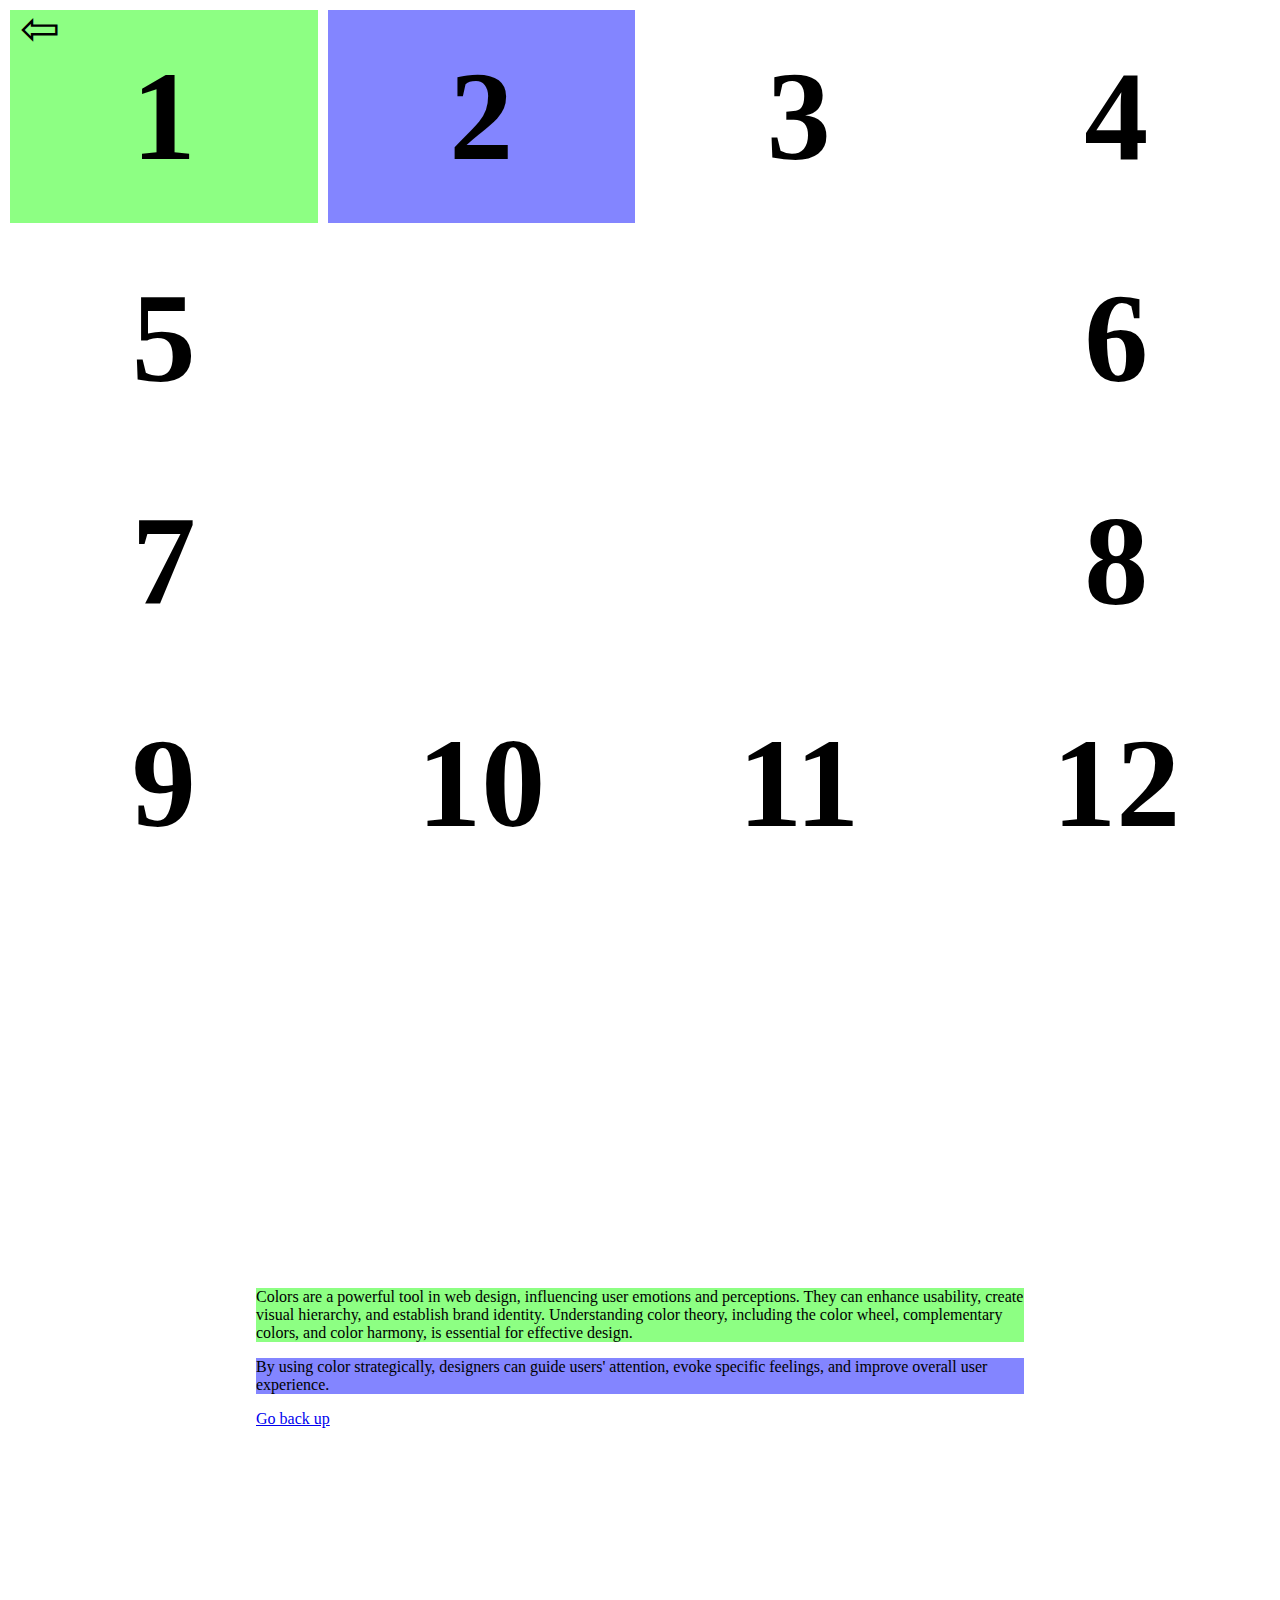
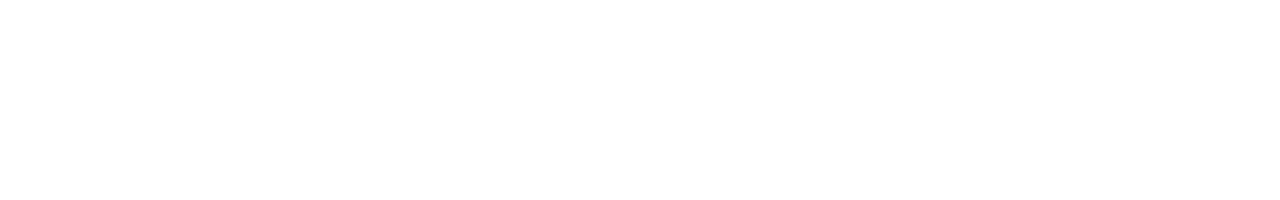
<file: colors.html>
<!DOCTYPE html>
<html lang="en">
<head>
  <meta charset="UTF-8">
  <meta name="viewport" content="width=device-width, initial-scale=1.0">
  <title>Colors</title>
  <link rel="stylesheet" href="style-colors.css">
</head>
<body>
  <nav>
    <a href="index.html">
      ⇦
    </a>
  </nav>
  <section class="circle">
    <a href="#overview" class="link a">1</a>
    <a href="#" class="link b">2</a>
    <a href="#" class="link c">3</a>
    <a href="#" class="link d">4</a>
    <a href="#" class="link e">5</a>
    <div></div>
    <div></div>
    <a href="#" class="link g">6</a>
    <a href="#" class="link h">7</a>
    <div></div>
    <div></div>
    <a href="#" class="link k">8</a>
    <a href="#" class="link l">9</a>
    <a href="#" class="link m">10</a>
    <a href="#" class="link n">11</a>
    <a href="#" class="link o">12</a>
  </section>
  <section class="overview" id="overview">
    <div class="container">
      <p class="text a">
        Colors are a powerful tool in web design, influencing user emotions and perceptions. They can enhance usability, create visual hierarchy, and establish brand identity. Understanding color theory, including the color wheel, complementary colors, and color harmony, is essential for effective design.
      </p>
      <p class="text b">
        By using color strategically, designers can guide users' attention, evoke specific feelings, and improve overall user experience.
      </p>
      <a href="#">Go back up</a>
    </div>
  </section>
</body>
</html>
</file>
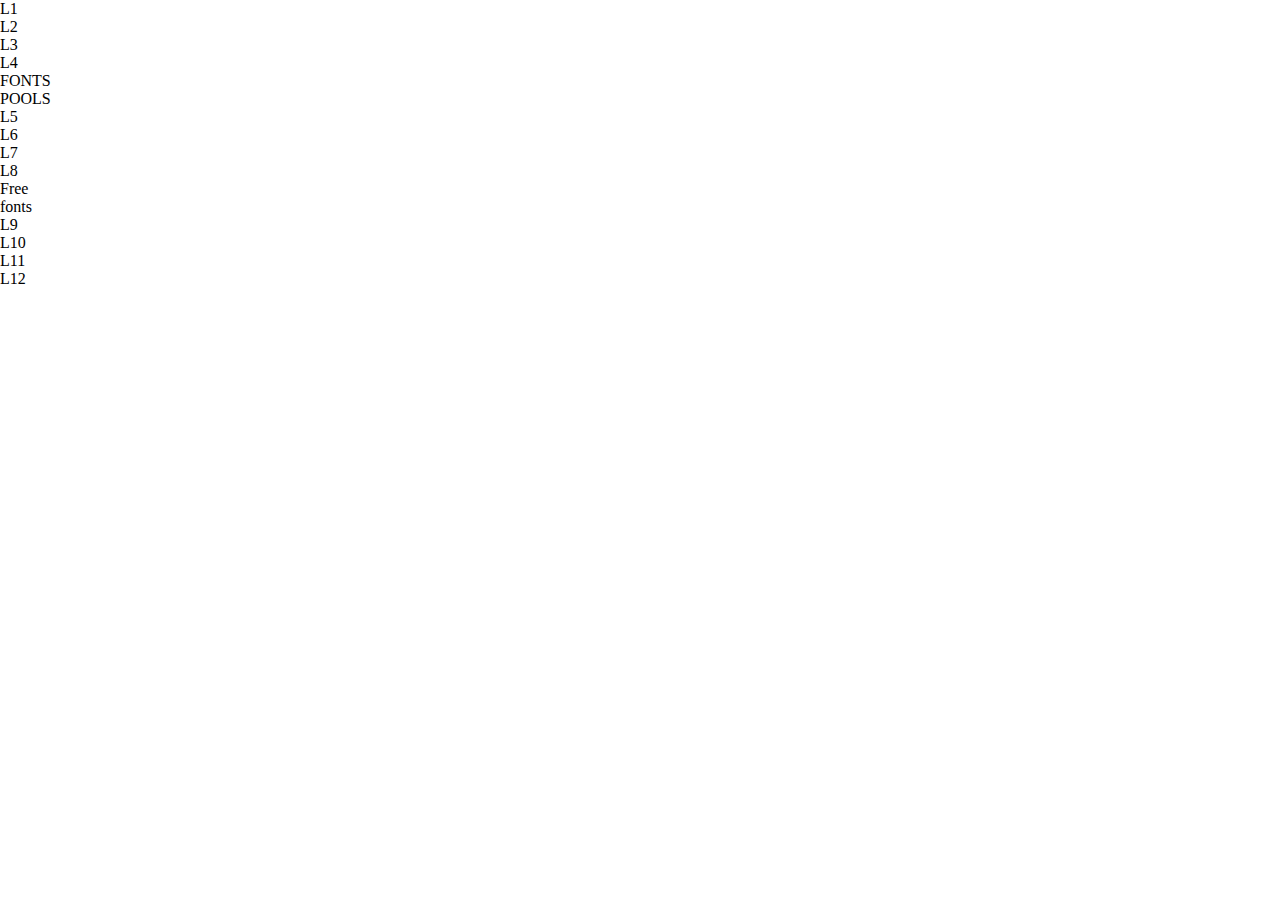
<file: fonts.html>
<!DOCTYPE html>
<html lang="en">
<head>
  <meta charset="UTF-8" />
  <meta name="viewport" content="width=device-width, initial-scale=1.0" />
  <title>Grid Layout</title>
  <link rel="stylesheet" href="style-fonts.css" />
</head>
<body>
  <div class="layout">
    <div class="grid">
      <!-- Small squares (orbiting) -->
      <div class="cell">L1</div>
      <div class="cell">L2</div>
      <div class="cell">L3</div>
      <div class="cell">L4</div>
  
      <!-- Big square spans 3×3 -->
      <div class="big" style="grid-column: 2 / span 3; grid-row: 2 / span 3;">FONTS<br>POOLS</div>
  
      <!-- More small squares -->
      <div class="cell">L5</div>
      <div class="cell">L6</div>
      <div class="cell">L7</div>
      <div class="cell">L8</div>
  
      <!-- Another big one spans 2×2 -->
      <div class="big" style="grid-column: 7 / span 2; grid-row: 1 / span 2;">Free<br>fonts</div>
  
      <!-- More small squares -->
      <div class="cell">L9</div>
      <div class="cell">L10</div>
      <div class="cell">L11</div>
      <div class="cell">L12</div>
    </div>
  </div>
</body>
</html>
</file>
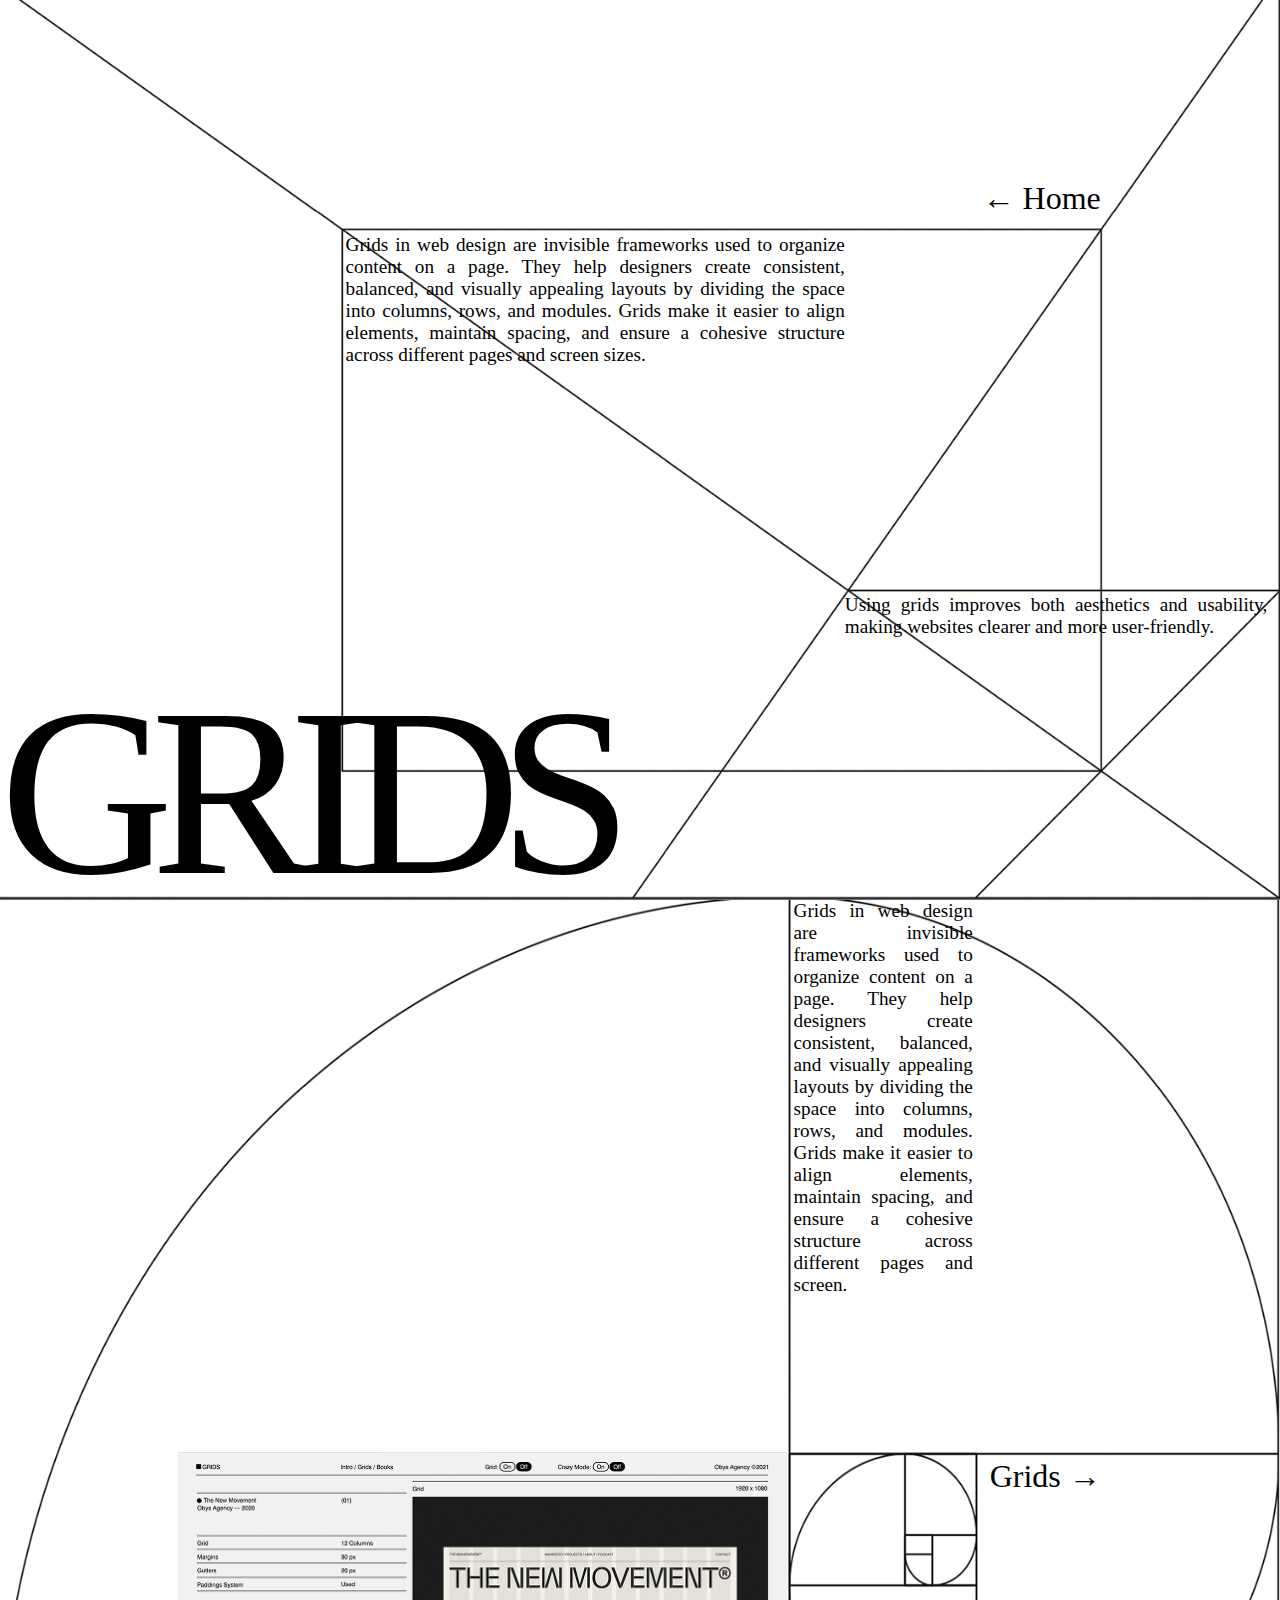
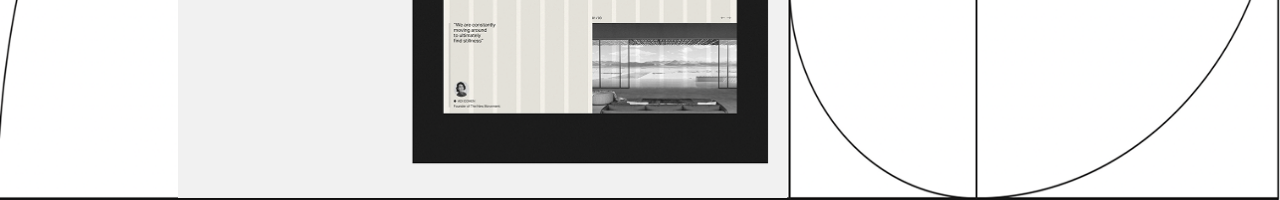
<file: grids.html>
<!DOCTYPE html>
<html lang="en">
<head>
  <meta charset="UTF-8">
  <meta name="viewport" content="width=device-width, initial-scale=1.0">
  <title>Grids</title>
  <link rel="stylesheet" href="style-grids.css">
</head>
<body>
  <section class="grid one">
    <p class="text a">
      Grids in web design are invisible frameworks used to organize content on a page. They help designers create consistent, balanced, and visually appealing layouts by dividing the space into columns, rows, and modules.
      Grids make it easier to align elements, maintain spacing, and ensure a cohesive structure across different pages and screen sizes. 
    </p>
    <p class="text b">
      Using grids improves both aesthetics and usability, making websites clearer and more user-friendly.
    </p>
    <a href="./index.html" class="link back">&#8592; Home</a>
    <h1 class="headline">GRIDS</h1>
  </section>
  <section class="grid two">
    <p class="text c">
      Grids in web design are invisible frameworks used to organize content on a page. They help designers create consistent, balanced, and visually appealing layouts by dividing the space into columns, rows, and modules. Grids make it easier to align elements, maintain spacing, and ensure a cohesive structure across different pages and screen.
    </p>
    <img src="./imgs-grids/example-page.png" alt="" class="image">

    <a href="#" class="link resource-link">Grids &#8594;</a>
   
  </section>
</body>
</html>
</file>
<file: style-colors.css>
html {
  font-size: calc(100vw / 800 * 10);
}

html, body {
  margin: 0;
  padding: 0;
}

nav {
  position: absolute;
  left: 20px;
}

nav a {
  text-decoration: none;
  color: black;
  font-size: 3rem;
}

.circle {
  height: 100vh;
  margin: 0 auto;
  display: grid;
  grid-template-columns: repeat(4, 1fr);
  grid-template-rows: repeat(4, 1fr);
  gap: 10px;
  height: calc(100vh - 20px);
  padding: 10px;
}

.color-link {
  background-color: rgb(192, 192, 192);
  border-radius: 20px;
}

.link {
  display: flex;
  justify-content: center;
  align-items: center;
  height: 100%;
  width: 100%;
  font-weight: bold;
  font-size: 8rem;
  text-decoration: none;
  line-height: 0.6;
  color: black;
}

.overview {
  height: 100vh;
  display: flex;
  justify-content: center;
  align-items: center;
}

.a {
  background-color: rgb(141, 255, 131);
}

.b {
  background-color: rgb(131, 133, 255);
}

.container {
  width: 60%;
}

.headline {
  font-size: 10rem;
  font-weight: bold;
  display: flex;
  line-height: 0.6;
}

.one, .three {
  justify-content: flex-end;
}

.one, .four {
  align-items: flex-end;
}
</file>
<file: style-fonts.css>
html, body {
  margin: 0;
}

nav {
  position: absolute;
  left: 20px;
}

a {
  text-decoration: none;
  color: black;
  font-size: 3rem;
}

.link a {
  font-size: 1rem;
}

.title {
  background-color: rgb(0, 195, 255);
  height: 100%;
  width: 100%;
  border-radius: 50%;
  display: flex;
  align-items: center;
  justify-content: center;

  letter-spacing: -2px;
  text-transform: uppercase;
  line-height: 1;
}

.parent {
  display: grid;
  grid-template-columns: repeat(12, 1fr);
  grid-template-rows: repeat(12, 1fr);
  gap: 8px;
  height: 100vh;
/*   align-items: center;
  justify-items: center; */
}

.grid-item {
  background-color: #f0f0f0;
  border: 1px solid #ccc;
  text-align: center;
}
  
.div1 {
  grid-column: span 2 / span 2;
  grid-row: span 2 / span 2;
  grid-column-start: 2;
  grid-row-start: 4;
  
/*   height: 8rem;
  width: 8rem; */
}

.div2 {
  grid-column-start: 2;
  grid-row-start: 2;
}

.div3 {
  grid-column-start: 4;
  grid-row-start: 4;
}

.div4 {
  grid-column-start: 3;
  grid-row-start: 6;
}

.div5 {
  grid-column-start: 3;
  grid-row-start: 3;
}

.div6 {
  grid-column-start: 1;
  grid-row-start: 6;
}

.div7 {
  grid-column: span 2 / span 2;
  grid-row: span 3 / span 3;
  grid-column-start: 9;
  grid-row-start: 2;
}


.div8 {
  grid-column-start: 8;
  grid-row-start: 2;
}

.div9 {
  grid-column-start: 10;
  grid-row-start: 1;
}

.div10 {
  grid-column-start: 9;
  grid-row-start: 5;
}

.div11 {
  grid-column-start: 11;
  grid-row-start: 4;
}

.div12 {
  grid-column: span 5 / span 5;
  grid-row: span 6 / span 6;
  grid-column-start: 4;
  grid-row-start: 5;

 /*  height: 12rem;
  width: 12rem; */
}

.div12 .title {
  font-size: 4rem;
}

.div16 {
  grid-column: span 2 / span 2;
  grid-row: span 2 / span 2;
  grid-column-start: 9;
  grid-row-start: 10;
}

.div17 {
  grid-column-start: 9;
  grid-row-start: 9;
}

.div18 {
  grid-column-start: 11;
  grid-row-start: 12;
}

.div19 {
  grid-column-start: 8;
  grid-row-start: 11;
}
</file>
<file: style-grids.css>
html, body {
  margin: 0;
  padding: 0;
}

.grid {
  width: 100vw;
  height: 100vh;
  background-size: 100% 100%;
  background-repeat: no-repeat;
  position: relative;
}

.one {
  background-image: url("./imgs-grids/grid1.png");
}

.two {
  background-image: url("./imgs-grids/grid2.png");
}

.text {
  position: absolute;
  text-align: justify;
  margin: 0;
  font-size: 1.2rem;
}

.a {
  width: 39%;
  left: 27%;
  top: 26%;
}

.b {
  width: 33%;
  left: 66%;
  top: 66%;
}

.link {
  position: absolute;
  font-size: 2rem;
  text-decoration: none;
  color: black;
}

.back {
  right: 14%;
  top: 20%;
}

.headline {
  position: fixed;
  bottom: 0%;
  margin: 0;
  font-size: 15rem;
  line-height: 0.9;
  font-weight: normal;
  letter-spacing: -22px;
  z-index: 1;
} 

.c {
  width: 14%;
  left: 62%;
  top: 0%;
}

.resource-link {
  right: 14%;
  top: 62%;
}

.image {
  position: absolute;
  right: 38.5%;
  bottom: 2px;
  height: 38.5%;
}
</file>
